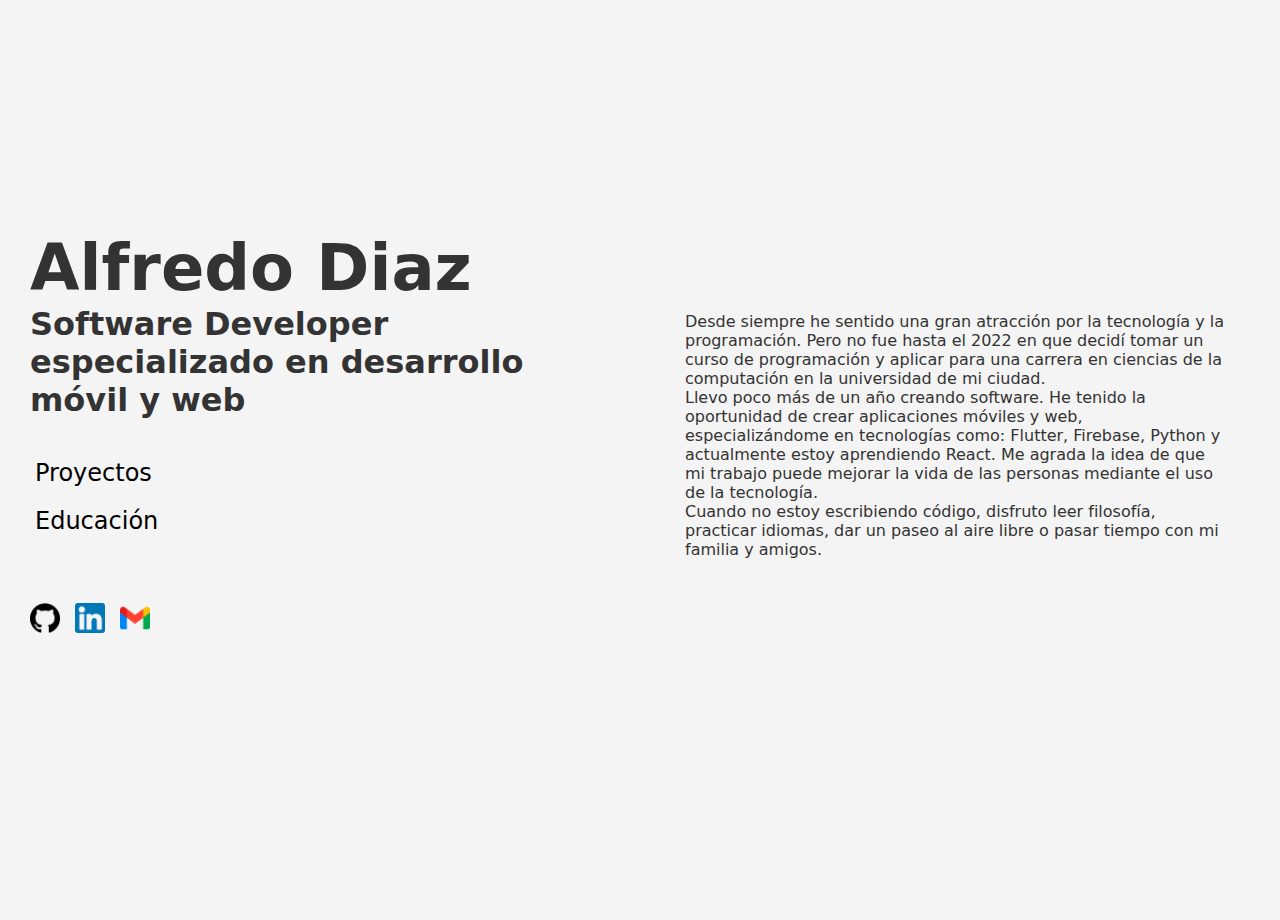
<file: index.html>
<!DOCTYPE html>
<html lang="es">
<head>
    <meta charset="UTF-8">
    <meta name="viewport" content="width=device-width, initial-scale=1.0">
    <link rel="stylesheet" href="./style.css">
    <title>Portafolio de Alfredo Díaz</title>
</head>
<body>
    <div class="grid-container">
        <div class="grid-autor">
            <h1 class="title">Alfredo Diaz</h1>
            <h2 class="subtitle">Software Developer</h2>
            <h2 class="subtitle">especializado en desarrollo móvil y web</h2>
            <div class="grid-pages">
                <a class="pages" href="public/projects.html">Proyectos</a>
                <a class="pages" href="./public/educacion.html">Educación</a>
            </div>
            <div class="grid-contact">
                <a href="https://github.com/AlphaNumericUser">
                    <img class="contact" src="./assets/images/github-logo.png" alt="Perfil de GitHub de AlphaNumericUser">
                </a>
                <a href="https://www.linkedin.com/in/alfredo-diaz-mx/">
                    <img class="contact" src="./assets/images/linkedin.png" alt="Perfil de GitHub de AlphaNumericUser">
                </a>
                <a href="mailto:alfredo.diaz.dev@gmail.com">
                    <img class="contact" src="./assets/images/gmail.png" alt="Perfil de GitHub de AlphaNumericUser">
                </a>
            </div>
        </div>
        <div class="grid-about">
            <p class="about-text">
                Desde siempre he sentido una gran atracción por la tecnología y la programación. Pero no fue hasta el 2022 en que decidí tomar un curso de programación y aplicar para una carrera en ciencias de la computación en la universidad de mi ciudad. <br>
                Llevo poco más de un año creando software. He tenido la oportunidad de crear aplicaciones móviles y web, especializándome en tecnologías como: Flutter, Firebase, Python y actualmente estoy aprendiendo React. Me agrada la idea de que mi trabajo puede mejorar la vida de las personas mediante el uso de la tecnología. <br>
                Cuando no estoy escribiendo código, disfruto leer filosofía, practicar idiomas, dar un paseo al aire libre o pasar tiempo con mi familia y amigos.<br>
            </p>            
        </div>
    </div>
</body>
</html>
</file>
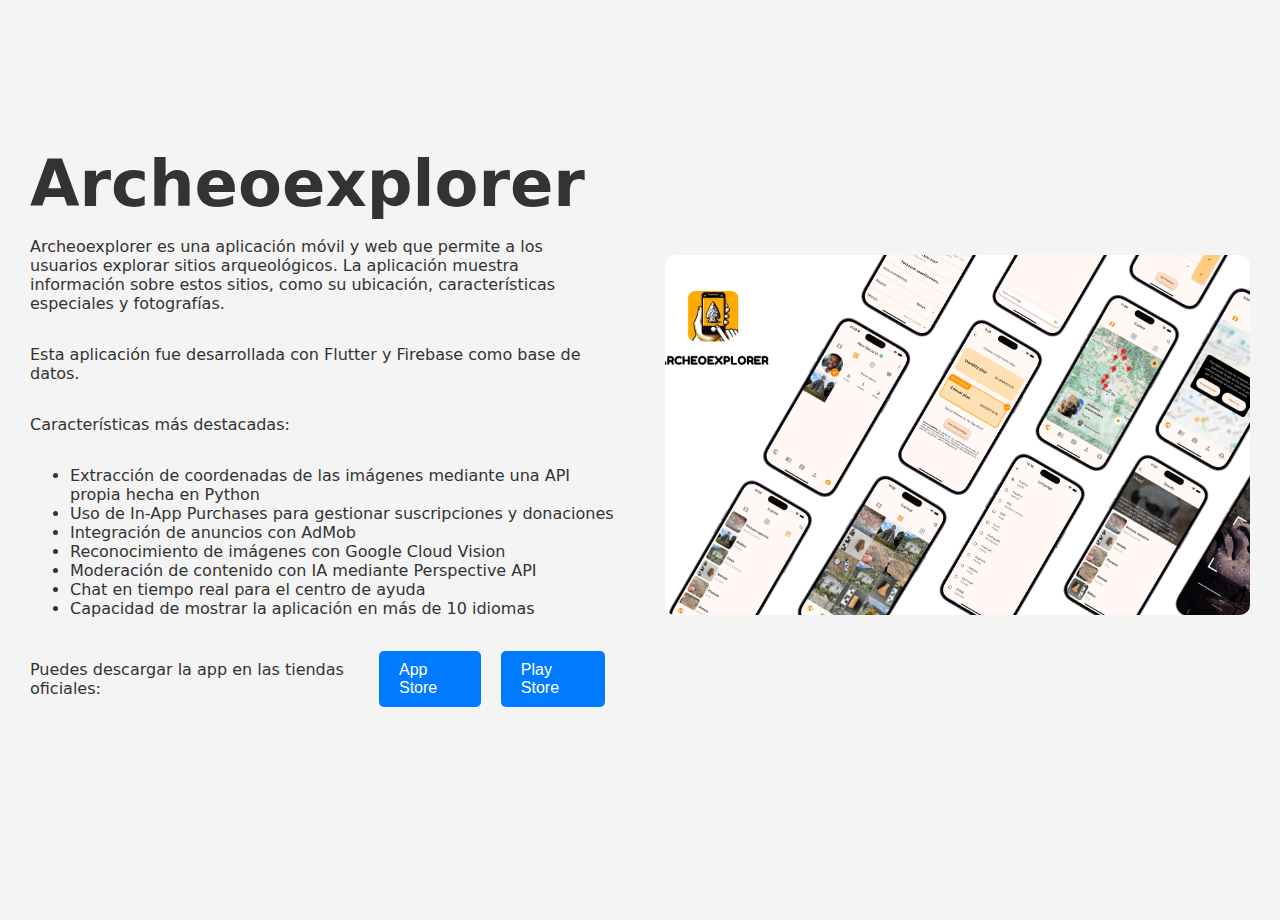
<file: public/archeoexplorer.html>
<!DOCTYPE html>
<html lang="en">
<head>
    <meta charset="UTF-8">
    <meta name="viewport" content="width=device-width, initial-scale=1.0">
    <link rel="stylesheet" href="../style.css">
    <title>Archeoexplorer</title>
</head>
<body>
    <div class="grid-archeoexplorer">
        <div class="grid-archeoexplorer-one-block">
            <h1 class="title">Archeoexplorer</h1>
            <p>Archeoexplorer es una aplicación móvil y web que permite a los usuarios explorar sitios arqueológicos. La aplicación muestra información sobre estos sitios, como su ubicación, características especiales y fotografías.</p>
            <p>Esta aplicación fue desarrollada con Flutter y Firebase como base de datos.</p>
            <p>Características más destacadas:</p>
            <ul>
                <li>Extracción de coordenadas de las imágenes mediante una API propia hecha en Python</li>
                <li>Uso de In-App Purchases para gestionar suscripciones y donaciones</li>
                <li>Integración de anuncios con AdMob</li>
                <li>Reconocimiento de imágenes con Google Cloud Vision</li>
                <li>Moderación de contenido con IA mediante Perspective API</li>
                <li>Chat en tiempo real para el centro de ayuda</li>
                <li>Capacidad de mostrar la aplicación en más de 10 idiomas</li>
            </ul>
            <div>
                <p>Puedes descargar la app en las tiendas oficiales:</p>
                <a class="button-container" href="https://apps.apple.com/mx/app/archeoexplorer/id6526464198">App Store</a>
                <a class="button-container" href="https://play.google.com/store/apps/details?id=com.renaselabs.archeoexplorer">Play Store</a>
            </div>
        </div>
        <div class="grid-archeoexplorer-two-block">
            <div>
                <img src="../assets/images/ARCHEOEXPLORER.png" alt="banner">
            </div>
        </div>
    </div>
</body>
</html>
</file>
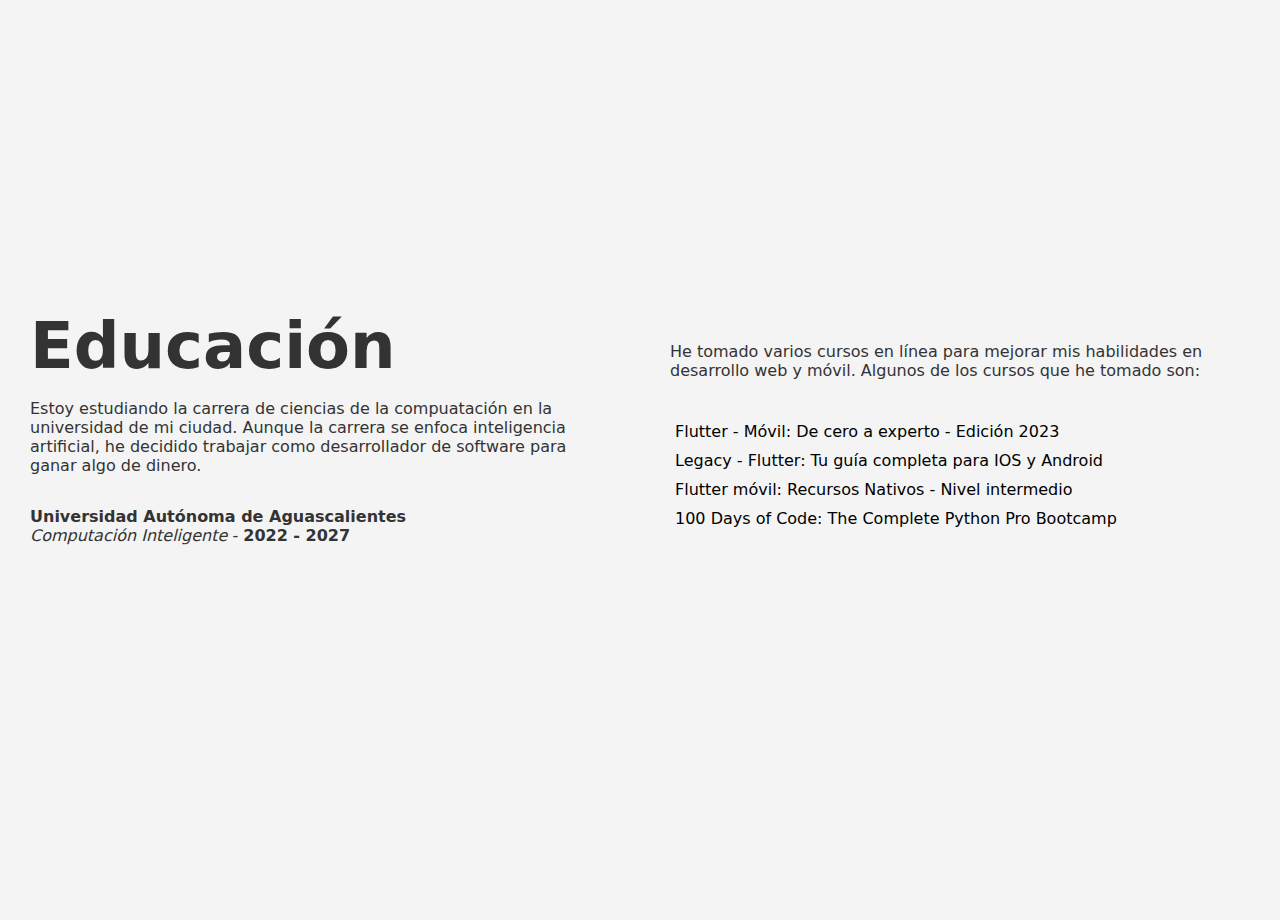
<file: public/educacion.html>
<!DOCTYPE html>
<html lang="en">
<head>
    <meta charset="UTF-8">
    <meta name="viewport" content="width=device-width, initial-scale=1.0">
    <link rel="stylesheet" href="../style.css">
    <title>Educación</title>
</head>
<body>
    <div class="grid-education">
        <div class="grid-one-block">
            <h1 class="title">Educación</h1>
            <p>
                Estoy estudiando la carrera de ciencias de la compuatación en la universidad de mi ciudad. 
                Aunque la carrera se enfoca inteligencia artificial, he decidido trabajar como desarrollador de software para ganar algo de dinero.
            </p>
            <p>
                <strong>Universidad Autónoma de Aguascalientes</strong><br>
                <span style="font-style: italic;">Computación Inteligente</span> - <span style="font-weight: bold;">2022 - 2027</span>
            </p>
        </div>
        <div class="grid-two-block">
            <p>
                He tomado varios cursos en línea para mejorar mis habilidades en desarrollo web y móvil. 
                Algunos de los cursos que he tomado son:
            </p>
            <ul>
                <li><a class="education-pages" href="https://www.udemy.com/certificate/UC-11ee23f7-6153-4865-ba97-a7f01c8e16a7/">Flutter - Móvil: De cero a experto - Edición 2023</a></li>
                <li><a class="education-pages" href="https://www.udemy.com/certificate/UC-2e28f299-7ace-42b5-b3a5-33391927119a/">Legacy - Flutter: Tu guía completa para IOS y Android</a></li>
                <li><a class="education-pages" href="https://www.udemy.com/certificate/UC-d892fd4c-f81f-4484-adc5-15991367c809/">Flutter móvil: Recursos Nativos - Nivel intermedio</a></li>
                <li><a class="education-pages" href="https://www.udemy.com/certificate/UC-8bdabe9c-96e5-408d-ba5e-67149aa58f43/">100 Days of Code: The Complete Python Pro Bootcamp</a></li>
            </ul>
        </div>
    </div>
</body>
</html>
</file>
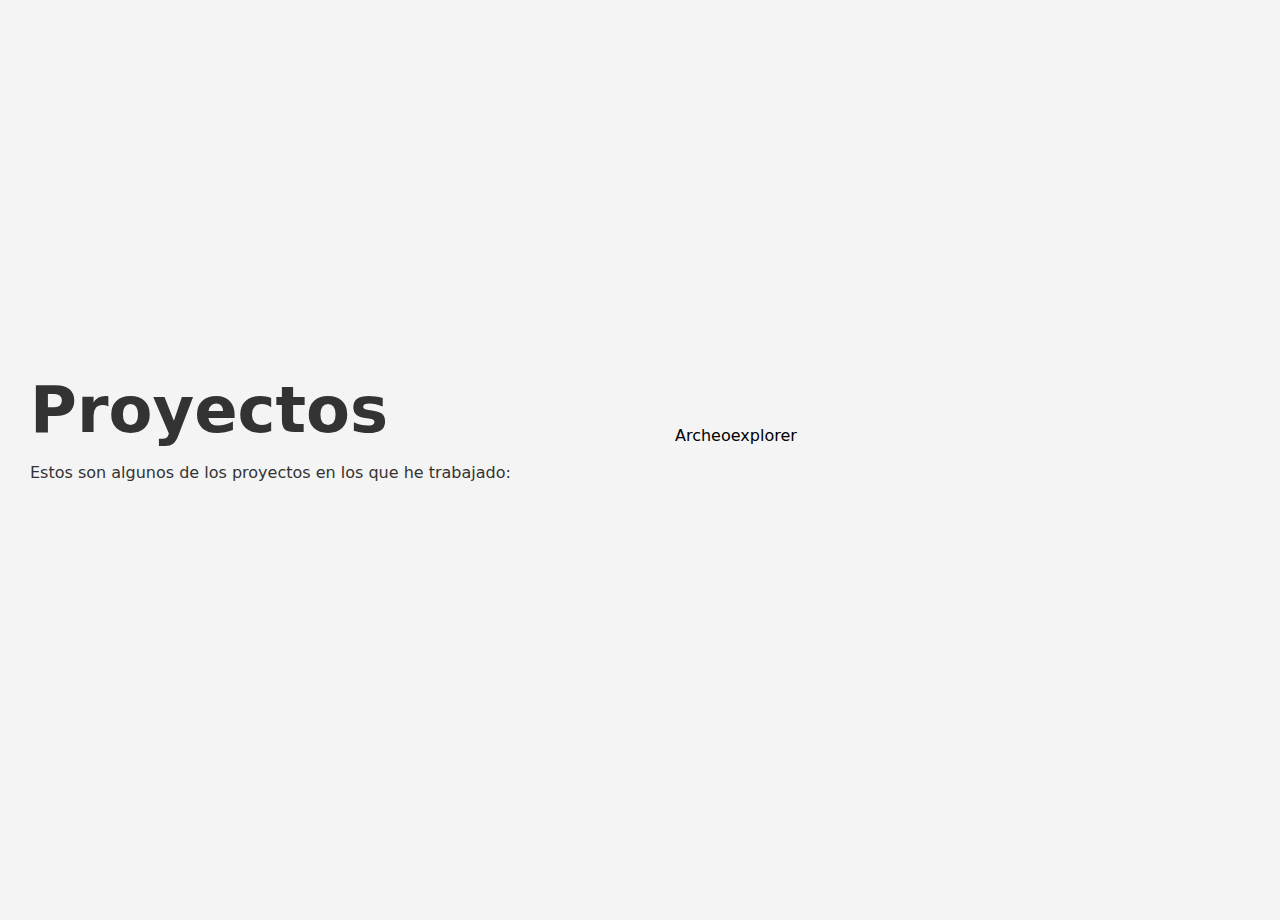
<file: public/projects.html>
<!DOCTYPE html>
<html lang="en">
<head>
    <meta charset="UTF-8">
    <meta name="viewport" content="width=device-width, initial-scale=1.0">
    <link rel="stylesheet" href="../style.css">
    <title>Proyectos</title>
</head>
<body>
    <div class="grid-projects">
        <div class="grid-projects-one-block">
            <h1 class="title">Proyectos</h1>
            <p>
                Estos son algunos de los proyectos en los que he trabajado:
            </p>
        </div>
        <div class="grid-two-block">
            <ul>
                <li><a class="pages" href="./archeoexplorer.html">Archeoexplorer</a></li>
            </ul>
        </div>
    </div>
</body>
</html>
</file>
<file: style.css>
html, body {
    height: 100%;
    margin: 0;
    font-family: system-ui, -apple-system, BlinkMacSystemFont, 'Segoe UI', Roboto, Oxygen, Ubuntu, Cantarell, 'Open Sans', 'Helvetica Neue', sans-serif;
}

.grid-container {
    display: grid;
    grid-template-columns: 1fr 1fr;
    grid-gap: 10px;
    padding: 10px;
    height: 100vh;
}

.grid-autor {
    padding: 20px;
    font-size: 30px;
    text-align: center;
    height: 90%;
    display: flex;
    flex-direction: column;
    justify-content: center; /* Centra el contenido verticalmente */
    align-items: flex-start; /* Alinea el contenido al inicio horizontalmente */
}

.grid-pages {
    display: flex;
    flex-direction: column;
    align-items: start;
    margin-top: 30px;
}

.grid-contact {
    width: 50vh;
    margin-top: 50px;
    padding-top: 8px;
    display: flex;
    justify-content: flex-start;
}

.grid-about {
    padding: 20px 40px;
    font-size: 30px;
    height: 90%;
    display: flex;
    flex-direction: column;
    justify-content: center; /* Centra el contenido verticalmente */
    align-items: flex-start; /* Alinea el contenido al inicio horizontalmente */
}

.title, .subtitle, .about-text {
    margin: 0; /* Elimina el margen para que el texto comience cerca del borde */
}

.title {
    font-size: 4rem;
    text-align: start; /* Alinea el texto al inicio */
}

.subtitle {
    font-size: 2rem;
    text-align: start; /* Alinea el texto al inicio */
}

.about-text {
    font-size: 1rem;
}

.pages {
    font-size: 1.5rem;
    color: #000;
    text-decoration: none; /* Elimina el subrayado por defecto */
    margin: 5px 0; /* Añade margen para separar los enlaces */
    padding: 5px; /* Añade padding para aumentar el área clicable */
    transition: color 0.3s ease, background-color 0.3s ease; /* Añade una transición suave */
}

.pages:hover, .pages:focus {
    color: #fff; /* Cambia el color del texto al pasar el ratón o al enfocar */
    background-color: #007BFF; /* Cambia el fondo al pasar el ratón o al enfocar */
}

.contact {
    margin-right: 15px;
    width: 30px;
    height: 30px;
}

/* Media Queries para hacer la página responsive */
@media (max-width: 768px) {
    .grid-container {
        grid-template-columns: 1fr; /* Una columna en pantallas pequeñas */
        height: auto; /* Ajusta la altura automáticamente */
    }

    .grid-autor, .grid-about {
        height: auto; /* Ajusta la altura automáticamente */
        padding: 20px 10px; /* Reduce el padding */
    }

    .grid-contact {
        width: 100%; /* Ajusta el ancho al 100% */
        justify-content: center; /* Centra los íconos de contacto */
    }

    .title {
        font-size: 3rem; /* Reduce el tamaño de la fuente */
    }

    .subtitle {
        font-size: 1.5rem; /* Reduce el tamaño de la fuente */
    }

    .about-text {
        font-size: 0.9rem; /* Reduce el tamaño de la fuente */
    }

    .pages {
        font-size: 1.2rem; /* Reduce el tamaño de la fuente */
    }
}

@media (max-width: 480px) {
    .title {
        font-size: 2.5rem; /* Reduce aún más el tamaño de la fuente */
    }

    .subtitle {
        font-size: 1.2rem; /* Reduce aún más el tamaño de la fuente */
    }

    .about-text {
        font-size: 0.8rem; /* Reduce aún más el tamaño de la fuente */
    }

    .pages {
        font-size: 1rem; /* Reduce aún más el tamaño de la fuente */
    }
}

/* --------------------------------------------------------------------------------------------------------------------------------------------- */

/* Projects */

html, body {
    height: 100%;
    margin: 0;
    font-family: system-ui, -apple-system, BlinkMacSystemFont, 'Segoe UI', Roboto, Oxygen, Ubuntu, Cantarell, 'Open Sans', 'Helvetica Neue', sans-serif;
}

.grid-projects {
    display: grid;
    grid-template-columns: 1fr 1fr;
    grid-gap: 10px;
    padding: 10px;
    height: 100vh;
}

.grid-projects-one-block {
    padding: 20px;
    text-align: start;
    height: 90%;
    display: flex;
    flex-direction: column;
    justify-content: center; /* Centra el contenido verticalmente */
    align-items: flex-start; /* Alinea el contenido al inicio horizontalmente */
}

.title, .subtitle, .about-text {
    margin: 0; /* Elimina el margen para que el texto comience cerca del borde */
    text-align: start; /* Alinea el texto al inicio */
}

.title {
    font-size: 4rem;
}

.subtitle {
    font-size: 2rem;
}

.about-text {
    font-size: 1rem;
}

.pages {
    font-size: 1.5rem;
    color: #000;
    text-decoration: none; /* Elimina el subrayado por defecto */
    margin: 5px 0; /* Añade margen para separar los enlaces */
    padding: 5px; /* Añade padding para aumentar el área clicable */
    transition: color 0.3s ease, background-color 0.3s ease; /* Añade una transición suave */
}

.pages:hover, .pages:focus {
    color: #fff; /* Cambia el color del texto al pasar el ratón o al enfocar */
    background-color: #007BFF; /* Cambia el fondo al pasar el ratón o al enfocar */
}

/* Media Queries para hacer la página responsive */
@media (max-width: 768px) {
    .grid-projects {
        grid-template-columns: 1fr; /* Una columna en pantallas pequeñas */
        height: auto; /* Ajusta la altura automáticamente */
    }

    .grid-projects-one-block {
        height: auto; /* Ajusta la altura automáticamente */
        padding: 20px 10px; /* Reduce el padding */
    }

    .title {
        font-size: 3rem; /* Reduce el tamaño de la fuente */
    }

    .subtitle {
        font-size: 1.5rem; /* Reduce el tamaño de la fuente */
    }

    .about-text {
        font-size: 0.9rem; /* Reduce el tamaño de la fuente */
    }

    .pages {
        font-size: 1.2rem; /* Reduce el tamaño de la fuente */
    }
}

@media (max-width: 480px) {
    .title {
        font-size: 2.5rem; /* Reduce aún más el tamaño de la fuente */
    }

    .subtitle {
        font-size: 1.2rem; /* Reduce aún más el tamaño de la fuente */
    }

    .about-text {
        font-size: 0.8rem; /* Reduce aún más el tamaño de la fuente */
    }

    .pages {
        font-size: 1rem; /* Reduce aún más el tamaño de la fuente */
    }
}

/* --------------------------------------------------------------------------------------------------------------------------------------------- */

/* Archeoexplorer */

html, body {
    height: 100%;
    margin: 0;
    font-family: Arial, sans-serif;
    background-color: #f4f4f4;
    color: #333;
}

.grid-archeoexplorer {
    display: grid;
    grid-template-columns: 1fr 1fr;
    grid-gap: 10px;
    padding: 10px;
    height: 100vh;
}

.grid-archeoexplorer-one-block {
    padding: 20px;
    text-align: start;
    height: 90%;
    display: flex;
    flex-direction: column;
    justify-content: center; /* Centra el contenido verticalmente */
    align-items: flex-start; /* Alinea el contenido al inicio horizontalmente */
}

.grid-archeoexplorer-one-block div {
    width: 100%;
    height: 10vh;
    display: flex;
    justify-content: space-evenly;
    align-items: center;
}

.grid-archeoexplorer-two-block {
    padding: 20px;
    text-align: start;
    height: 90%;
    display: flex;
    flex-direction: column;
    justify-content: center; /* Centra el contenido verticalmente */
}

.grid-archeoexplorer-two-block div {
    width: 100%;
    height: 40vh;
    display: flex;
    justify-content: center;
    align-items: center;
}

.grid-archeoexplorer-two-block img {
    width: 100%;
    height: 100%;
    object-fit: cover; /* Hace que la imagen se adapte al contenedor manteniendo su proporción */
    border-radius: 10px;
}

.grid-archeoexplorer-two-block p {
    text-align: start;
}

.button-container {
    display: inline-block;
    background-color: #007BFF;
    color: white;
    padding: 10px 20px;
    margin: 10px;
    border-radius: 5px;
    text-decoration: none;
    font-size: 1em;
    font-family: Arial, sans-serif;
    transition: background-color 0.3s ease, transform 0.3s ease;
}

.button-container:hover {
    background-color: #0056b3;
    transform: scale(1.05);
}

/* Media Queries para hacer la página responsive */
@media (max-width: 768px) {
    .grid-archeoexplorer {
        grid-template-columns: 1fr; /* Una columna en pantallas pequeñas */
        height: auto; /* Ajusta la altura automáticamente */
    }

    .grid-archeoexplorer-one-block, .grid-archeoexplorer-two-block {
        height: auto; /* Ajusta la altura automáticamente */
        padding: 20px 10px; /* Reduce el padding */
    }

    .grid-archeoexplorer-one-block div, .grid-archeoexplorer-two-block div {
        height: auto; /* Ajusta la altura automáticamente */
    }

    .grid-archeoexplorer-two-block img {
        height: auto; /* Ajusta la altura automáticamente */
    }

    .title {
        font-size: 3rem; /* Reduce el tamaño de la fuente */
    }

    .subtitle {
        font-size: 1.5rem; /* Reduce el tamaño de la fuente */
    }

    .about-text {
        font-size: 0.9rem; /* Reduce el tamaño de la fuente */
    }

    .pages {
        font-size: 1.2rem; /* Reduce el tamaño de la fuente */
    }
}

@media (max-width: 480px) {
    .title {
        font-size: 2.5rem; /* Reduce aún más el tamaño de la fuente */
    }

    .subtitle {
        font-size: 1.2rem; /* Reduce aún más el tamaño de la fuente */
    }

    .about-text {
        font-size: 0.8rem; /* Reduce aún más el tamaño de la fuente */
    }

    .pages {
        font-size: 1rem; /* Reduce aún más el tamaño de la fuente */
    }
}

/* --------------------------------------------------------------------------------------------------------------------------------------------- */

/* Education */

html, body {
    height: 100%;
    margin: 0;
    font-family: system-ui, -apple-system, BlinkMacSystemFont, 'Segoe UI', Roboto, Oxygen, Ubuntu, Cantarell, 'Open Sans', 'Helvetica Neue', sans-serif;
}

.grid-education {
    display: grid;
    grid-template-columns: 1fr 1fr;
    grid-gap: 10px;
    padding: 10px;
    height: 100vh;
}

.grid-one-block {
    padding: 20px;
    text-align: start;
    height: 90%;
    display: flex;
    flex-direction: column;
    justify-content: center; /* Centra el contenido verticalmente */
    align-items: flex-start; /* Alinea el contenido al inicio horizontalmente */
}

.grid-two-block {
    padding: 20px;
    text-align: start;
    height: 90%;
    display: flex;
    flex-direction: column;
    justify-content: center; /* Centra el contenido verticalmente */
    align-items: flex-start; /* Alinea el contenido al inicio horizontalmente */
}

.grid-two-block ul {
    list-style-type: none;
    padding: 0;
}

.grid-two-block li {
    text-align: start;
    padding: 5px;
}

.grid-two-block p {
    text-align: start;
    padding: 5px;
}

.grid-two-block a {
    font-size: 1rem;
    color: #000;
    text-decoration: none; /* Elimina el subrayado por defecto */
    margin: 5px 0; /* Añade margen para separar los enlaces */
    padding: 5px; /* Añade padding para aumentar el área clicable */
    transition: color 0.3s ease, background-color 0.3s ease; /* Añade una transición suave */
}

.education-pages {
    font-family: system-ui, -apple-system, BlinkMacSystemFont, 'Segoe UI', Roboto, Oxygen, Ubuntu, Cantarell, 'Open Sans', 'Helvetica Neue', sans-serif;
    color: #000;
    text-decoration: none; /* Elimina el subrayado por defecto */
    margin: 5px 0; /* Añade margen para separar los enlaces */
    padding: 5px; /* Añade padding para aumentar el área clicable */
    transition: color 0.3s ease, background-color 0.3s ease; /* Añade una transición suave */
}

.education-pages:hover, .education-pages:focus {
    color: #fff; /* Cambia el color del texto al pasar el ratón o al enfocar */
    background-color: #007BFF; /* Cambia el fondo al pasar el ratón o al enfocar */
}

/* Media Queries para hacer la página responsive */
@media (max-width: 768px) {
    .grid-education {
        grid-template-columns: 1fr; /* Una columna en pantallas pequeñas */
        height: auto; /* Ajusta la altura automáticamente */
    }

    .grid-one-block, .grid-two-block {
        height: auto; /* Ajusta la altura automáticamente */
        padding: 20px 10px; /* Reduce el padding */
    }

    .title {
        font-size: 3rem; /* Reduce el tamaño de la fuente */
    }

    .subtitle {
        font-size: 1.5rem; /* Reduce el tamaño de la fuente */
    }

    .about-text {
        font-size: 0.9rem; /* Reduce el tamaño de la fuente */
    }

    .education-pages {
        font-size: 1.2rem; /* Reduce el tamaño de la fuente */
    }
}

@media (max-width: 480px) {
    .title {
        font-size: 2.5rem; /* Reduce aún más el tamaño de la fuente */
    }

    .subtitle {
        font-size: 1.2rem; /* Reduce aún más el tamaño de la fuente */
    }

    .about-text {
        font-size: 0.8rem; /* Reduce aún más el tamaño de la fuente */
    }

    .education-pages {
        font-size: 1rem; /* Reduce aún más el tamaño de la fuente */
    }
}
</file>
